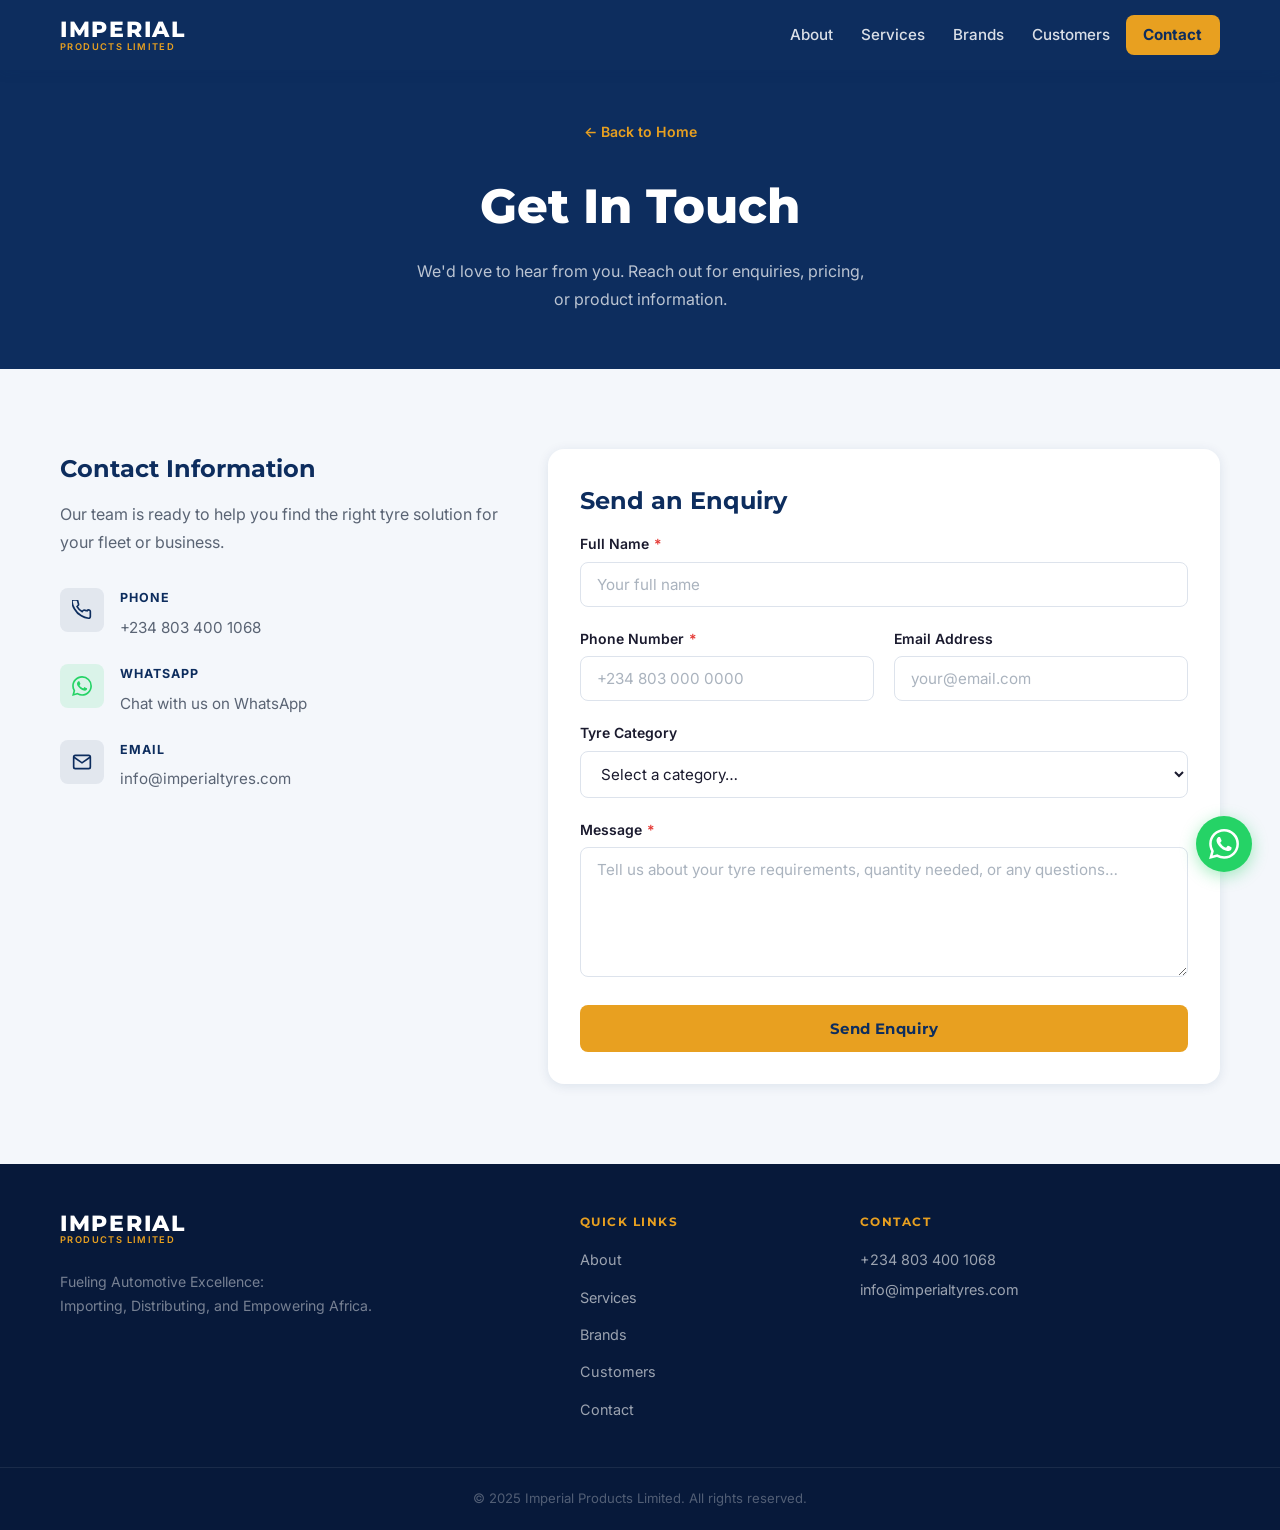
<file: contact.html>
<!DOCTYPE html>
<html lang="en">
<head>
    <meta charset="UTF-8">
    <meta name="viewport" content="width=device-width, initial-scale=1.0">
    <meta name="description" content="Contact Imperial Products Limited — Nigeria's leading tyre importer. Call, WhatsApp, or send an enquiry.">
    <title>Contact Us | Imperial Products Limited</title>
    <link rel="preconnect" href="https://fonts.googleapis.com">
    <link rel="preconnect" href="https://fonts.gstatic.com" crossorigin>
    <link href="https://fonts.googleapis.com/css2?family=Inter:wght@400;500;600&family=Montserrat:wght@600;700;800&display=swap" rel="stylesheet">
    <link rel="stylesheet" href="css/style.css">
</head>
<body class="contact-page">

    <!-- ===== NAVIGATION ===== -->
    <header class="header header--solid" id="header">
        <nav class="nav container">
            <a href="index.html" class="nav__logo">
                <span class="logo-imperial">IMPERIAL</span>
                <span class="logo-sub">PRODUCTS LIMITED</span>
            </a>
            <ul class="nav__links" id="nav-links">
                <li><a href="index.html#about"     class="nav__link">About</a></li>
                <li><a href="index.html#services"  class="nav__link">Services</a></li>
                <li><a href="index.html#brands"    class="nav__link">Brands</a></li>
                <li><a href="index.html#customers" class="nav__link">Customers</a></li>
                <li><a href="contact.html" class="nav__link nav__link--cta">Contact</a></li>
            </ul>
            <button class="nav__hamburger" id="hamburger" aria-label="Toggle navigation" aria-expanded="false">
                <span></span><span></span><span></span>
            </button>
        </nav>
    </header>

    <!-- ===== CONTACT HERO ===== -->
    <section class="contact-hero">
        <div class="container">
            <a href="index.html" class="back-link">&#8592; Back to Home</a>
            <h1>Get In Touch</h1>
            <p>We'd love to hear from you. Reach out for enquiries, pricing, or product information.</p>
        </div>
    </section>

    <!-- ===== CONTACT MAIN ===== -->
    <section class="section contact-main">
        <div class="container contact-layout">

            <!-- Contact Info -->
            <div class="contact-info">
                <h2>Contact Information</h2>
                <p>Our team is ready to help you find the right tyre solution for your fleet or business.</p>

                <div class="contact-info__items">

                    <div class="contact-info__item">
                        <div class="contact-info__icon">
                            <svg viewBox="0 0 24 24" fill="none" stroke="currentColor" stroke-width="2" aria-hidden="true">
                                <path d="M22 16.92v3a2 2 0 01-2.18 2 19.79 19.79 0 01-8.63-3.07A19.5 19.5 0 013.07 10.81 19.79 19.79 0 010 2.18 2 2 0 012 0h3a2 2 0 012 1.72c.127.96.361 1.903.7 2.81a2 2 0 01-.45 2.11L6.09 7.91a16 16 0 006 6l1.27-1.27a2 2 0 012.11-.45c.907.339 1.85.573 2.81.7A2 2 0 0122 14v2.92z"/>
                            </svg>
                        </div>
                        <div>
                            <h4>Phone</h4>
                            <a href="tel:+2348034001068">+234 803 400 1068</a>
                        </div>
                    </div>

                    <div class="contact-info__item">
                        <div class="contact-info__icon contact-info__icon--whatsapp">
                            <svg viewBox="0 0 24 24" fill="currentColor" aria-hidden="true">
                                <path d="M17.472 14.382c-.297-.149-1.758-.867-2.03-.967-.273-.099-.471-.148-.67.15-.197.297-.767.966-.94 1.164-.173.199-.347.223-.644.075-.297-.15-1.255-.463-2.39-1.475-.883-.788-1.48-1.761-1.653-2.059-.173-.297-.018-.458.13-.606.134-.133.298-.347.446-.52.149-.174.198-.298.298-.497.099-.198.05-.371-.025-.52-.075-.149-.669-1.612-.916-2.207-.242-.579-.487-.5-.669-.51-.173-.008-.371-.01-.57-.01-.198 0-.52.074-.792.372-.272.297-1.04 1.016-1.04 2.479 0 1.462 1.065 2.875 1.213 3.074.149.198 2.096 3.2 5.077 4.487.709.306 1.262.489 1.694.625.712.227 1.36.195 1.871.118.571-.085 1.758-.719 2.006-1.413.248-.694.248-1.289.173-1.413-.074-.124-.272-.198-.57-.347m-5.421 7.403h-.004a9.87 9.87 0 01-5.031-1.378l-.361-.214-3.741.982.998-3.648-.235-.374a9.86 9.86 0 01-1.51-5.26c.001-5.45 4.436-9.884 9.888-9.884 2.64 0 5.122 1.03 6.988 2.898a9.825 9.825 0 012.893 6.994c-.003 5.45-4.437 9.884-9.885 9.884m8.413-18.297A11.815 11.815 0 0012.05 0C5.495 0 .16 5.335.157 11.892c0 2.096.547 4.142 1.588 5.945L.057 24l6.305-1.654a11.882 11.882 0 005.683 1.448h.005c6.554 0 11.89-5.335 11.893-11.893a11.821 11.821 0 00-3.48-8.413z"/>
                            </svg>
                        </div>
                        <div>
                            <h4>WhatsApp</h4>
                            <a href="https://wa.me/2348034001068" target="_blank" rel="noopener noreferrer">Chat with us on WhatsApp</a>
                        </div>
                    </div>

                    <div class="contact-info__item">
                        <div class="contact-info__icon">
                            <svg viewBox="0 0 24 24" fill="none" stroke="currentColor" stroke-width="2" aria-hidden="true">
                                <path d="M4 4h16c1.1 0 2 .9 2 2v12c0 1.1-.9 2-2 2H4c-1.1 0-2-.9-2-2V6c0-1.1.9-2 2-2z"/>
                                <polyline points="22,6 12,13 2,6"/>
                            </svg>
                        </div>
                        <div>
                            <h4>Email</h4>
                            <a href="mailto:info@imperialtyres.com">info@imperialtyres.com</a>
                        </div>
                    </div>


                </div>
            </div>

            <!-- Enquiry Form -->
            <div class="contact-form-wrap">
                <h2>Send an Enquiry</h2>
                <form class="contact-form" action="mailto:info@imperialtyres.com" method="post" enctype="text/plain">
                    <div class="form-group">
                        <label for="name">Full Name <span aria-hidden="true">*</span></label>
                        <input type="text" id="name" name="name" placeholder="Your full name" required autocomplete="name">
                    </div>
                    <div class="form-row">
                        <div class="form-group">
                            <label for="phone">Phone Number <span aria-hidden="true">*</span></label>
                            <input type="tel" id="phone" name="phone" placeholder="+234 803 000 0000" required autocomplete="tel">
                        </div>
                        <div class="form-group">
                            <label for="email">Email Address</label>
                            <input type="email" id="email" name="email" placeholder="your@email.com" autocomplete="email">
                        </div>
                    </div>
                    <div class="form-group">
                        <label for="tyre-type">Tyre Category</label>
                        <select id="tyre-type" name="tyre-type">
                            <option value="">Select a category…</option>
                            <option value="truck">Truck Tyres</option>
                            <option value="passenger">Passenger Car Tyres</option>
                            <option value="otr">OTR (Off the Road) Tyres</option>
                            <option value="agriculture">Agricultural Tyres</option>
                            <option value="industrial">Industrial Tyres</option>
                            <option value="other">Other / Not Sure</option>
                        </select>
                    </div>
                    <div class="form-group">
                        <label for="message">Message <span aria-hidden="true">*</span></label>
                        <textarea id="message" name="message" rows="5" placeholder="Tell us about your tyre requirements, quantity needed, or any questions…" required></textarea>
                    </div>
                    <button type="submit" class="btn btn--primary btn--full">Send Enquiry</button>
                </form>
            </div>

        </div>
    </section>

    <!-- ===== FOOTER ===== -->
    <footer class="footer">
        <div class="container footer__inner">
            <div class="footer__brand">
                <a href="index.html" class="nav__logo" style="margin-bottom:.75rem;display:inline-flex;">
                    <span class="logo-imperial">IMPERIAL</span>
                    <span class="logo-sub">PRODUCTS LIMITED</span>
                </a>
                <p>Fueling Automotive Excellence:<br>Importing, Distributing, and Empowering Africa.</p>
            </div>
            <div class="footer__links">
                <h4>Quick Links</h4>
                <ul>
                    <li><a href="index.html#about">About</a></li>
                    <li><a href="index.html#services">Services</a></li>
                    <li><a href="index.html#brands">Brands</a></li>
                    <li><a href="index.html#customers">Customers</a></li>
                    <li><a href="contact.html">Contact</a></li>
                </ul>
            </div>
            <div class="footer__contact">
                <h4>Contact</h4>
                <a href="tel:+2348034001068">+234 803 400 1068</a>
                <a href="mailto:info@imperialtyres.com">info@imperialtyres.com</a>
            </div>
        </div>
        <div class="footer__bottom">
            <div class="container">
                <p>&copy; 2025 Imperial Products Limited. All rights reserved.</p>
            </div>
        </div>
    </footer>

    <!-- ===== FLOATING WHATSAPP ===== -->
    <a href="https://wa.me/2348034001068" class="whatsapp-float" target="_blank" rel="noopener noreferrer" aria-label="Chat on WhatsApp">
        <svg viewBox="0 0 24 24" fill="currentColor" aria-hidden="true">
            <path d="M17.472 14.382c-.297-.149-1.758-.867-2.03-.967-.273-.099-.471-.148-.67.15-.197.297-.767.966-.94 1.164-.173.199-.347.223-.644.075-.297-.15-1.255-.463-2.39-1.475-.883-.788-1.48-1.761-1.653-2.059-.173-.297-.018-.458.13-.606.134-.133.298-.347.446-.52.149-.174.198-.298.298-.497.099-.198.05-.371-.025-.52-.075-.149-.669-1.612-.916-2.207-.242-.579-.487-.5-.669-.51-.173-.008-.371-.01-.57-.01-.198 0-.52.074-.792.372-.272.297-1.04 1.016-1.04 2.479 0 1.462 1.065 2.875 1.213 3.074.149.198 2.096 3.2 5.077 4.487.709.306 1.262.489 1.694.625.712.227 1.36.195 1.871.118.571-.085 1.758-.719 2.006-1.413.248-.694.248-1.289.173-1.413-.074-.124-.272-.198-.57-.347m-5.421 7.403h-.004a9.87 9.87 0 01-5.031-1.378l-.361-.214-3.741.982.998-3.648-.235-.374a9.86 9.86 0 01-1.51-5.26c.001-5.45 4.436-9.884 9.888-9.884 2.64 0 5.122 1.03 6.988 2.898a9.825 9.825 0 012.893 6.994c-.003 5.45-4.437 9.884-9.885 9.884m8.413-18.297A11.815 11.815 0 0012.05 0C5.495 0 .16 5.335.157 11.892c0 2.096.547 4.142 1.588 5.945L.057 24l6.305-1.654a11.882 11.882 0 005.683 1.448h.005c6.554 0 11.89-5.335 11.893-11.893a11.821 11.821 0 00-3.48-8.413z"/>
        </svg>
    </a>

    <script src="js/main.js"></script>
</body>
</html>
</file>
<file: css/style.css>
/* ================================================================
   IMPERIAL PRODUCTS LIMITED — style.css
   Mobile-first, hand-written CSS. No frameworks.
   ================================================================ */

/* --- Custom Properties --- */
:root {
    --clr-primary:       #0d2d5e;
    --clr-primary-light: #1a4a8a;
    --clr-accent:        #e8a020;
    --clr-accent-dark:   #c4880d;
    --clr-text:          #1a1a2e;
    --clr-text-muted:    #5a6474;
    --clr-surface:       #f4f7fb;
    --clr-white:         #ffffff;
    --clr-border:        #dde3ec;
    --clr-whatsapp:      #25d366;

    --font-body:    'Inter', system-ui, -apple-system, sans-serif;
    --font-heading: 'Montserrat', system-ui, -apple-system, sans-serif;

    --nav-h:      70px;
    --radius:     8px;
    --radius-lg:  16px;
    --shadow:     0 2px 12px rgba(13, 45, 94, 0.10);
    --shadow-lg:  0 8px 32px rgba(13, 45, 94, 0.15);
    --transition: 0.25s ease;
    --max-w:      1200px;
}

/* ================================================================
   RESET & BASE
   ================================================================ */
*, *::before, *::after {
    box-sizing: border-box;
    margin: 0;
    padding: 0;
}
html { scroll-behavior: smooth; }
body {
    font-family: var(--font-body);
    color: var(--clr-text);
    background: var(--clr-white);
    line-height: 1.65;
    -webkit-font-smoothing: antialiased;
}
img { max-width: 100%; display: block; }
a { color: inherit; text-decoration: none; }
ul { list-style: none; }
address { font-style: normal; }
button { cursor: pointer; border: none; background: none; font-family: inherit; }

/* --- Container --- */
.container {
    width: 100%;
    max-width: var(--max-w);
    margin: 0 auto;
    padding: 0 1.25rem;
}

/* ================================================================
   BUTTONS
   ================================================================ */
.btn {
    display: inline-block;
    padding: 0.875rem 2rem;
    border-radius: var(--radius);
    font-family: var(--font-heading);
    font-weight: 700;
    font-size: 0.95rem;
    letter-spacing: 0.03em;
    transition: transform var(--transition), box-shadow var(--transition), background var(--transition);
    cursor: pointer;
    border: none;
}
.btn--primary {
    background: var(--clr-accent);
    color: var(--clr-primary);
}
.btn--primary:hover {
    background: var(--clr-accent-dark);
    transform: translateY(-2px);
    box-shadow: 0 6px 20px rgba(232, 160, 32, 0.4);
}
.btn--white {
    background: var(--clr-white);
    color: var(--clr-primary);
}
.btn--white:hover {
    background: var(--clr-surface);
    transform: translateY(-2px);
    box-shadow: 0 6px 20px rgba(0, 0, 0, 0.15);
}
.btn--full { width: 100%; text-align: center; }

/* ================================================================
   NAVIGATION
   ================================================================ */
.header {
    position: fixed;
    top: 0;
    left: 0;
    width: 100%;
    z-index: 1000;
    transition: background var(--transition), box-shadow var(--transition);
}
.header.scrolled,
.header--solid {
    background: var(--clr-primary);
    box-shadow: var(--shadow);
}
.nav {
    display: flex;
    align-items: center;
    justify-content: space-between;
    height: var(--nav-h);
}
.nav__logo {
    display: flex;
    flex-direction: column;
    line-height: 1.1;
    gap: 0;
}
.logo-imperial {
    font-family: var(--font-heading);
    font-size: 1.35rem;
    font-weight: 800;
    color: var(--clr-white);
    letter-spacing: 0.08em;
}
.logo-sub {
    font-size: 0.58rem;
    letter-spacing: 0.15em;
    color: var(--clr-accent);
    text-transform: uppercase;
    font-weight: 600;
}

/* Mobile nav panel */
.nav__links {
    display: none;
    flex-direction: column;
    position: fixed;
    top: var(--nav-h);
    left: 0;
    width: 100%;
    background: var(--clr-primary);
    padding: 1rem 1.25rem 1.5rem;
    gap: 0.25rem;
    box-shadow: var(--shadow-lg);
}
.nav__links.open { display: flex; }

.nav__link {
    color: rgba(255, 255, 255, 0.85);
    font-weight: 500;
    font-size: 0.95rem;
    padding: 0.65rem 0.75rem;
    border-radius: var(--radius);
    transition: color var(--transition), background var(--transition);
    display: block;
}
.nav__link:hover,
.nav__link.active {
    color: var(--clr-accent);
    background: rgba(255, 255, 255, 0.07);
}
.nav__link--cta {
    background: var(--clr-accent);
    color: var(--clr-primary) !important;
    font-weight: 700;
    text-align: center;
    margin-top: 0.5rem;
}
.nav__link--cta:hover { background: var(--clr-accent-dark); }

.nav__hamburger {
    display: flex;
    flex-direction: column;
    gap: 5px;
    padding: 8px;
    z-index: 1001;
}
.nav__hamburger span {
    display: block;
    width: 26px;
    height: 2px;
    background: var(--clr-white);
    border-radius: 2px;
    transition: transform var(--transition), opacity var(--transition);
}
.nav__hamburger.open span:nth-child(1) { transform: translateY(7px) rotate(45deg); }
.nav__hamburger.open span:nth-child(2) { opacity: 0; }
.nav__hamburger.open span:nth-child(3) { transform: translateY(-7px) rotate(-45deg); }

/* Desktop nav */
@media (min-width: 768px) {
    .nav__links {
        display: flex;
        flex-direction: row;
        position: static;
        width: auto;
        background: transparent;
        padding: 0;
        gap: 0.25rem;
        box-shadow: none;
    }
    .nav__hamburger { display: none; }
    .nav__link { padding: 0.45rem 0.75rem; }
    .nav__link--cta { margin-top: 0; padding: 0.45rem 1.1rem; }
}

/* ================================================================
   HERO
   ================================================================ */
.hero {
    position: relative;
    min-height: 100vh;
    display: flex;
    align-items: center;
    background: url('../images/stock_banner.jpg') center center / cover no-repeat;
    padding-top: var(--nav-h);
}
.hero__overlay {
    position: absolute;
    inset: 0;
    background: linear-gradient(
        135deg,
        rgba(13, 45, 94, 0.90) 0%,
        rgba(13, 45, 94, 0.68) 55%,
        rgba(13, 45, 94, 0.45) 100%
    );
}
.hero__content {
    position: relative;
    z-index: 1;
    padding-top: 3rem;
    padding-bottom: 4rem;
    max-width: 680px;
}
.hero__eyebrow {
    font-size: 0.8rem;
    font-weight: 600;
    letter-spacing: 0.18em;
    text-transform: uppercase;
    color: var(--clr-accent);
    margin-bottom: 1rem;
}
.hero__title {
    font-family: var(--font-heading);
    font-size: clamp(2.8rem, 9vw, 5.5rem);
    font-weight: 800;
    color: var(--clr-white);
    line-height: 1.0;
    margin-bottom: 1.25rem;
}
.hero__tagline {
    font-size: clamp(1rem, 2.5vw, 1.15rem);
    color: rgba(255, 255, 255, 0.85);
    margin-bottom: 2.5rem;
    max-width: 500px;
    line-height: 1.75;
}

/* ================================================================
   STATS BAR
   ================================================================ */
.stats-bar {
    background: var(--clr-accent);
    padding: 1.5rem 0;
}
.stats-bar__grid {
    display: grid;
    grid-template-columns: repeat(2, 1fr);
    gap: 1rem;
    text-align: center;
}
.stat__number {
    display: block;
    font-family: var(--font-heading);
    font-size: 2rem;
    font-weight: 800;
    color: var(--clr-primary);
    line-height: 1.1;
}
.stat__label {
    font-size: 0.75rem;
    font-weight: 600;
    color: var(--clr-primary);
    opacity: 0.75;
    text-transform: uppercase;
    letter-spacing: 0.06em;
}
@media (min-width: 600px) {
    .stats-bar__grid { grid-template-columns: repeat(3, 1fr); }
}

/* ================================================================
   SECTION SHARED
   ================================================================ */
.section { padding: 5rem 0; }
.section__header {
    text-align: center;
    margin-bottom: 3rem;
}
.section__tag {
    display: inline-block;
    background: rgba(13, 45, 94, 0.08);
    color: var(--clr-primary-light);
    font-size: 0.75rem;
    font-weight: 700;
    letter-spacing: 0.14em;
    text-transform: uppercase;
    padding: 0.35rem 0.9rem;
    border-radius: 50px;
    margin-bottom: 0.75rem;
}
.section__title {
    font-family: var(--font-heading);
    font-size: clamp(1.75rem, 4vw, 2.5rem);
    font-weight: 800;
    color: var(--clr-primary);
    margin-bottom: 0.5rem;
}
.section__divider {
    width: 50px;
    height: 4px;
    background: var(--clr-accent);
    border-radius: 2px;
    margin: 0.75rem auto 0;
}
.section__subtitle {
    margin-top: 1.1rem;
    color: var(--clr-text-muted);
    max-width: 560px;
    margin-left: auto;
    margin-right: auto;
    font-size: 1rem;
}

/* ================================================================
   ABOUT
   ================================================================ */
.about { background: var(--clr-white); }
.about__grid { display: grid; gap: 3rem; }
.about__image {
    border-radius: var(--radius-lg);
    overflow: hidden;
    aspect-ratio: 4 / 3;
    background: var(--clr-surface);
}
.about__image img { width: 100%; height: 100%; object-fit: cover; }
.about__content p {
    color: var(--clr-text-muted);
    margin-bottom: 1rem;
    line-height: 1.75;
}
.about__lead {
    font-size: 1.08rem;
    color: var(--clr-text) !important;
    font-weight: 500;
}
.about__values {
    display: grid;
    gap: 1rem;
    margin: 1.75rem 0;
}
.value-card {
    background: var(--clr-surface);
    border-left: 4px solid var(--clr-accent);
    border-radius: 0 var(--radius) var(--radius) 0;
    padding: 1.25rem 1.5rem;
}
.value-card h3 {
    font-family: var(--font-heading);
    font-size: 0.78rem;
    font-weight: 700;
    color: var(--clr-primary);
    margin-bottom: 0.5rem;
    text-transform: uppercase;
    letter-spacing: 0.08em;
}
.value-card p {
    font-size: 0.9rem;
    color: var(--clr-text-muted);
    margin: 0;
    line-height: 1.7;
}
.about__address {
    display: flex;
    align-items: flex-start;
    gap: 0.6rem;
    margin-top: 0.5rem;
    padding: 1rem 1.25rem;
    border: 1px solid var(--clr-border);
    border-radius: var(--radius);
    font-size: 0.9rem;
    color: var(--clr-text-muted);
}
.about__address svg {
    flex-shrink: 0;
    width: 18px;
    height: 18px;
    margin-top: 2px;
    color: var(--clr-primary);
}
@media (min-width: 900px) {
    .about__values { grid-template-columns: 1fr 1fr; }
}

/* ================================================================
   SERVICES
   ================================================================ */
.services { background: var(--clr-surface); }
.services__grid { display: grid; gap: 1.5rem; }
.service-card {
    background: var(--clr-white);
    padding: 2rem;
    border-radius: var(--radius-lg);
    box-shadow: var(--shadow);
    transition: transform var(--transition), box-shadow var(--transition);
}
.service-card:hover {
    transform: translateY(-4px);
    box-shadow: var(--shadow-lg);
}
.service-card__icon {
    width: 52px;
    height: 52px;
    background: rgba(13, 45, 94, 0.08);
    border-radius: var(--radius);
    display: flex;
    align-items: center;
    justify-content: center;
    margin-bottom: 1.25rem;
}
.service-card__icon svg {
    width: 26px;
    height: 26px;
    color: var(--clr-primary);
}
.service-card h3 {
    font-family: var(--font-heading);
    font-size: 1.05rem;
    font-weight: 700;
    color: var(--clr-primary);
    margin-bottom: 0.65rem;
}
.service-card p {
    font-size: 0.92rem;
    color: var(--clr-text-muted);
    line-height: 1.75;
}
@media (min-width: 600px)  { .services__grid { grid-template-columns: 1fr 1fr; } }
@media (min-width: 1024px) { .services__grid { grid-template-columns: repeat(4, 1fr); } }

/* ================================================================
   BRANDS
   ================================================================ */
.brands { background: var(--clr-white); }
.brands__grid { display: grid; gap: 1.5rem; }
.brand-card {
    border: 1px solid var(--clr-border);
    border-radius: var(--radius-lg);
    overflow: hidden;
    display: flex;
    flex-direction: column;
    transition: box-shadow var(--transition), transform var(--transition);
}
.brand-card:hover {
    box-shadow: var(--shadow-lg);
    transform: translateY(-3px);
}
.brand-card__logo {
    background: var(--clr-surface);
    height: 130px;
    display: flex;
    align-items: center;
    justify-content: center;
    padding: 1.5rem;
}
.brand-card__logo img {
    max-height: 70px;
    max-width: 180px;
    width: auto;
    object-fit: contain;
    margin: auto;
}
.brand-card__info { padding: 1.5rem; flex: 1; }
.brand-card__info h3 {
    font-family: var(--font-heading);
    font-size: 1.05rem;
    font-weight: 700;
    color: var(--clr-primary);
    margin-bottom: 0.4rem;
}
.brand-card__tag {
    display: inline-block;
    background: rgba(232, 160, 32, 0.14);
    color: var(--clr-accent-dark);
    font-size: 0.7rem;
    font-weight: 700;
    text-transform: uppercase;
    letter-spacing: 0.08em;
    padding: 0.2rem 0.65rem;
    border-radius: 4px;
    margin-bottom: 0.8rem;
}
.brand-card__info p {
    font-size: 0.9rem;
    color: var(--clr-text-muted);
    line-height: 1.7;
}
@media (min-width: 600px)  { .brands__grid { grid-template-columns: 1fr 1fr; } }
@media (min-width: 1024px) { .brands__grid { grid-template-columns: repeat(4, 1fr); } }

/* ================================================================
   CUSTOMERS
   ================================================================ */
.customers { background: var(--clr-primary); }
.customers .section__tag {
    background: rgba(255, 255, 255, 0.12);
    color: var(--clr-accent);
}
.customers .section__title { color: var(--clr-white); }
.customers .section__subtitle { color: rgba(255, 255, 255, 0.65); }
.customers__grid {
    display: grid;
    grid-template-columns: repeat(2, 1fr);
    gap: 1rem;
    margin-bottom: 2rem;
}
.customer-card {
    background: rgba(255, 255, 255, 0.06);
    border: 1px solid rgba(255, 255, 255, 0.12);
    border-radius: var(--radius);
    padding: 1rem 1.25rem;
    text-align: center;
    transition: background var(--transition), border-color var(--transition);
}
.customer-card:hover {
    background: rgba(255, 255, 255, 0.12);
    border-color: var(--clr-accent);
}
.customer-card span {
    font-weight: 600;
    font-size: 0.88rem;
    color: var(--clr-white);
}
.customers__note {
    text-align: center;
    color: rgba(255, 255, 255, 0.5);
    font-size: 0.9rem;
    font-style: italic;
}
@media (min-width: 600px) { .customers__grid { grid-template-columns: repeat(3, 1fr); } }
@media (min-width: 900px) { .customers__grid { grid-template-columns: repeat(4, 1fr); } }

/* ================================================================
   CTA BANNER
   ================================================================ */
.cta-banner {
    background: linear-gradient(135deg, var(--clr-accent) 0%, #f0b040 100%);
    padding: 4.5rem 0;
    text-align: center;
}
.cta-banner__content h2 {
    font-family: var(--font-heading);
    font-size: clamp(1.5rem, 3.5vw, 2.2rem);
    font-weight: 800;
    color: var(--clr-primary);
    margin-bottom: 0.75rem;
}
.cta-banner__content p {
    color: rgba(13, 45, 94, 0.72);
    margin-bottom: 2rem;
    font-size: 1.05rem;
}

/* ================================================================
   FOOTER
   ================================================================ */
.footer { background: #07193a; color: rgba(255, 255, 255, 0.7); }
.footer__inner {
    display: grid;
    gap: 2.5rem;
    padding-top: 3rem;
    padding-bottom: 2.5rem;
}
.footer__brand p {
    margin-top: 0.75rem;
    font-size: 0.88rem;
    line-height: 1.75;
    color: rgba(255, 255, 255, 0.45);
}
.footer__links h4,
.footer__contact h4 {
    font-family: var(--font-heading);
    font-size: 0.78rem;
    font-weight: 700;
    letter-spacing: 0.12em;
    text-transform: uppercase;
    color: var(--clr-accent);
    margin-bottom: 1rem;
}
.footer__links ul { display: flex; flex-direction: column; gap: 0.5rem; }
.footer__links a,
.footer__contact a {
    font-size: 0.9rem;
    color: rgba(255, 255, 255, 0.6);
    transition: color var(--transition);
    display: block;
    margin-bottom: 0.35rem;
}
.footer__links a:hover,
.footer__contact a:hover { color: var(--clr-white); }
.footer__contact address {
    font-size: 0.9rem;
    color: rgba(255, 255, 255, 0.5);
    line-height: 1.7;
    margin-top: 0.25rem;
}
.footer__bottom {
    border-top: 1px solid rgba(255, 255, 255, 0.08);
    padding: 1.25rem 0;
    text-align: center;
    font-size: 0.82rem;
    color: rgba(255, 255, 255, 0.3);
}
@media (min-width: 768px) {
    .footer__inner { grid-template-columns: 2fr 1fr 1.5fr; }
}

/* ================================================================
   FLOATING WHATSAPP BUTTON
   ================================================================ */
.whatsapp-float {
    position: fixed;
    bottom: 1.75rem;
    right: 1.75rem;
    width: 56px;
    height: 56px;
    background: var(--clr-whatsapp);
    border-radius: 50%;
    display: flex;
    align-items: center;
    justify-content: center;
    box-shadow: 0 4px 16px rgba(37, 211, 102, 0.4);
    z-index: 999;
    transition: transform var(--transition), box-shadow var(--transition);
}
.whatsapp-float:hover {
    transform: scale(1.1);
    box-shadow: 0 6px 24px rgba(37, 211, 102, 0.55);
}
.whatsapp-float svg {
    width: 30px;
    height: 30px;
    fill: var(--clr-white);
}

/* ================================================================
   CONTACT PAGE
   ================================================================ */
.contact-hero {
    background: var(--clr-primary);
    padding: calc(var(--nav-h) + 3rem) 0 3.5rem;
    color: var(--clr-white);
    text-align: center;
}
.back-link {
    display: inline-block;
    color: var(--clr-accent);
    font-size: 0.88rem;
    font-weight: 600;
    margin-bottom: 1.5rem;
    transition: opacity var(--transition);
}
.back-link:hover { opacity: 0.75; }
.contact-hero h1 {
    font-family: var(--font-heading);
    font-size: clamp(2rem, 5vw, 3rem);
    font-weight: 800;
    margin-bottom: 0.75rem;
}
.contact-hero p {
    color: rgba(255, 255, 255, 0.72);
    max-width: 460px;
    margin: 0 auto;
    line-height: 1.7;
}
.contact-main { background: var(--clr-surface); }
.contact-layout { display: grid; gap: 2.5rem; }
.contact-info h2,
.contact-form-wrap h2 {
    font-family: var(--font-heading);
    font-size: 1.5rem;
    font-weight: 700;
    color: var(--clr-primary);
    margin-bottom: 0.75rem;
}
.contact-info > p {
    color: var(--clr-text-muted);
    margin-bottom: 2rem;
    line-height: 1.75;
}
.contact-info__items { display: flex; flex-direction: column; gap: 1.5rem; }
.contact-info__item { display: flex; align-items: flex-start; gap: 1rem; }
.contact-info__icon {
    flex-shrink: 0;
    width: 44px;
    height: 44px;
    background: rgba(13, 45, 94, 0.08);
    border-radius: var(--radius);
    display: flex;
    align-items: center;
    justify-content: center;
}
.contact-info__icon svg { width: 20px; height: 20px; color: var(--clr-primary); }
.contact-info__icon--whatsapp { background: rgba(37, 211, 102, 0.12); }
.contact-info__icon--whatsapp svg { color: var(--clr-whatsapp); fill: var(--clr-whatsapp); }
.contact-info__item h4 {
    font-weight: 700;
    font-size: 0.78rem;
    text-transform: uppercase;
    letter-spacing: 0.08em;
    color: var(--clr-primary);
    margin-bottom: 0.3rem;
}
.contact-info__item a,
.contact-info__item address {
    color: var(--clr-text-muted);
    font-size: 0.95rem;
    transition: color var(--transition);
    line-height: 1.6;
}
.contact-info__item a:hover { color: var(--clr-primary); }

/* Form */
.contact-form-wrap {
    background: var(--clr-white);
    padding: 2rem;
    border-radius: var(--radius-lg);
    box-shadow: var(--shadow);
}
.form-group { margin-bottom: 1.25rem; }
.form-group label {
    display: block;
    font-size: 0.875rem;
    font-weight: 600;
    color: var(--clr-text);
    margin-bottom: 0.4rem;
}
.form-group label span { color: #e53935; margin-left: 1px; }
.form-group input,
.form-group select,
.form-group textarea {
    width: 100%;
    padding: 0.75rem 1rem;
    border: 1.5px solid var(--clr-border);
    border-radius: var(--radius);
    font-family: var(--font-body);
    font-size: 0.95rem;
    color: var(--clr-text);
    background: var(--clr-white);
    outline: none;
    transition: border-color var(--transition), box-shadow var(--transition);
    appearance: auto;
}
.form-group input:focus,
.form-group select:focus,
.form-group textarea:focus {
    border-color: var(--clr-primary-light);
    box-shadow: 0 0 0 3px rgba(13, 45, 94, 0.10);
}
.form-group input::placeholder,
.form-group textarea::placeholder { color: #aab3be; }
.form-group textarea { resize: vertical; min-height: 130px; }
.form-row { display: grid; gap: 1.25rem; }

@media (min-width: 500px) { .form-row { grid-template-columns: 1fr 1fr; } }
@media (min-width: 900px) {
    .contact-layout { grid-template-columns: 1fr 1.5fr; align-items: start; }
}
</file>
